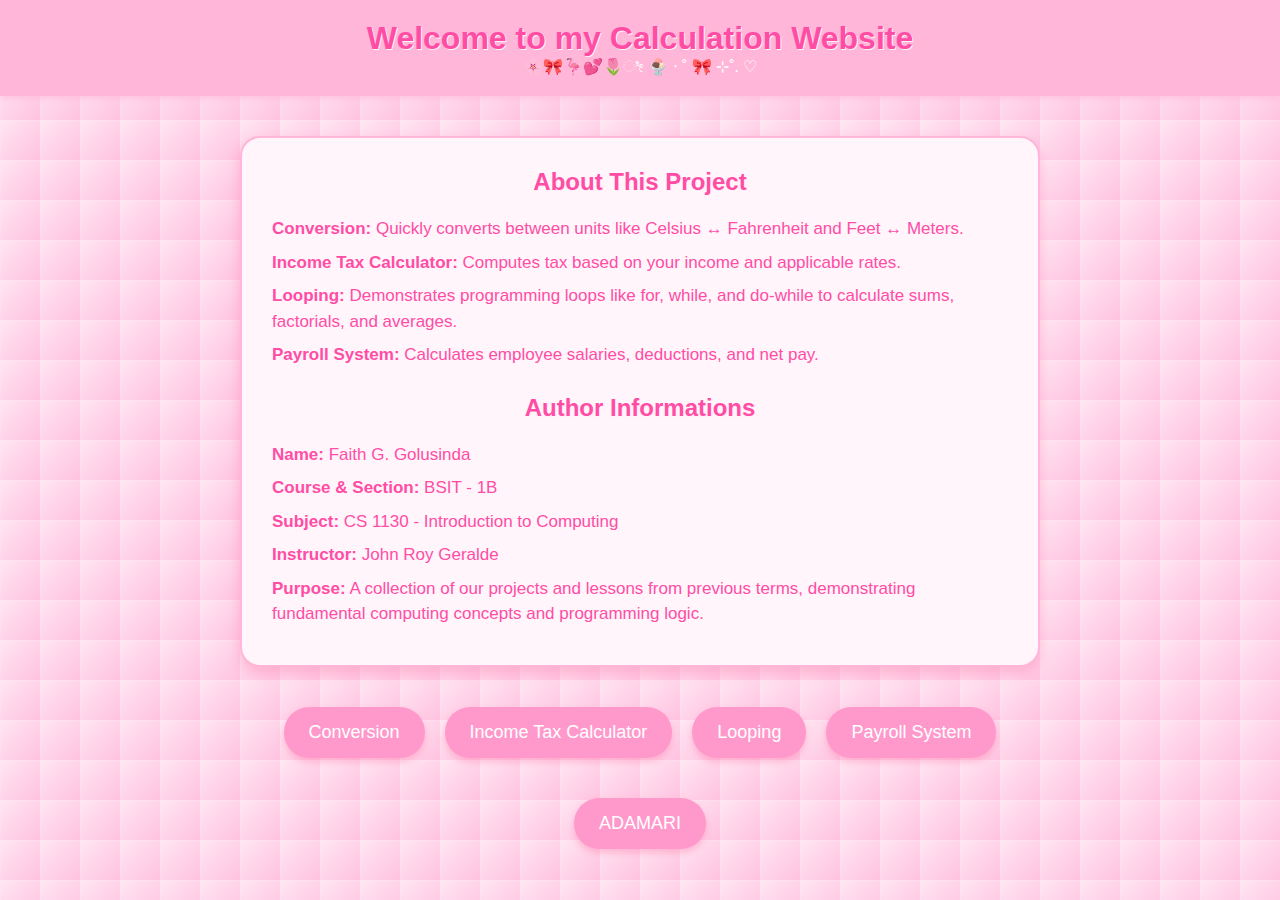
<file: index.html>
<!DOCTYPE html>
<html lang="en">
<head>
    <meta charset="UTF-8">
    <meta name="viewport" content="width=device-width, initial-scale=1.0">
    <title>WEB PROJECT</title>
    <link rel="stylesheet" href="style.css">
</head>
<body>

    <header>
        <h1>Welcome to my Calculation Website</h1>
        <p>🌸🎀🦩💕🌷ೀ 🍨 ‧ ˚ 🎀 ⊹˚. ♡</p>
    </header>

    <div class="info-box">
        <h2>About This Project</h2>
        <p><strong>Conversion:</strong> Quickly converts between units like Celsius ↔ Fahrenheit and Feet ↔ Meters.</p>
        <p><strong>Income Tax Calculator:</strong> Computes tax based on your income and applicable rates.</p>
        <p><strong>Looping:</strong> Demonstrates programming loops like for, while, and do-while to calculate sums, factorials, and averages.</p>
        <p><strong>Payroll System:</strong> Calculates employee salaries, deductions, and net pay.</p>
        <br>
        <h2>Author Informations</h2>
        <p><strong>Name:</strong> Faith G. Golusinda</p>
        <p><strong>Course & Section:</strong> BSIT - 1B</p>
        <p><strong>Subject:</strong> CS 1130 - Introduction to Computing</p>
        <p><strong>Instructor:</strong> John Roy Geralde</p>
        <p><strong>Purpose:</strong> A collection of our projects and lessons from previous terms, demonstrating fundamental computing concepts and programming logic.</p>
    </div>

    <div class="menu">
        <button onclick="openPage('conversion.html')">Conversion</button>
        <button onclick="openPage('incometax.html')">Income Tax Calculator</button>
        <button onclick="openPage('looping.html')">Looping</button>
        <button onclick="openPage('payroll.html')">Payroll System</button>
    </div>

    <div class="alrt">
        <button onclick="issuealert()">ADAMARI</button>
    </div>

    <script>
        function openPage(page) {
            window.location.href = page;
        }

        function issuealert() {
            alert("ᥫ᭡.🍥⋆🐇་༘🌷.ೃ࿔ Developed By: Faith G. Golusinda ᥫ᭡.🍥⋆🐇་༘🌷.ೃ࿔");
        }
    </script>

</body>
</html>
</file>
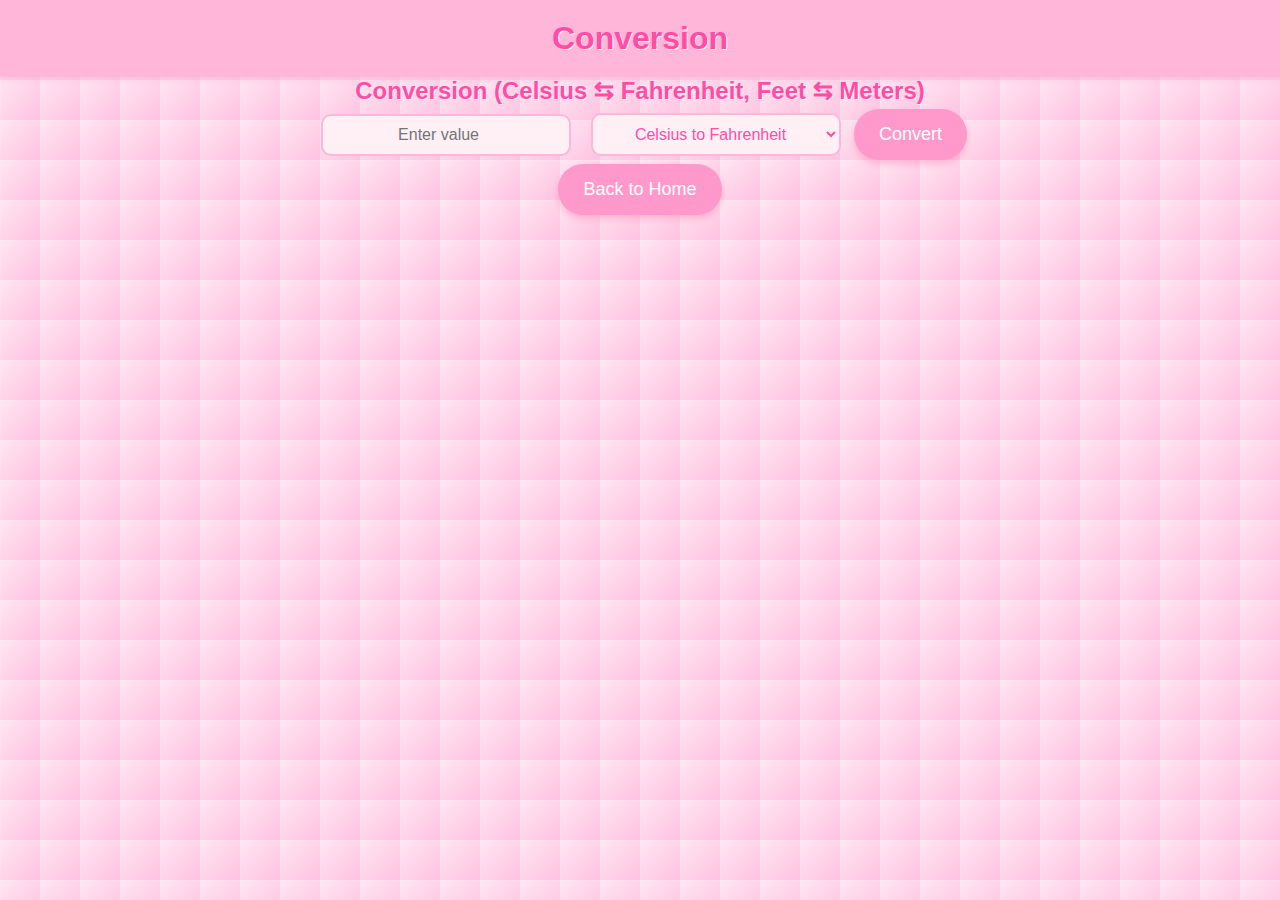
<file: conversion.html>
<!DOCTYPE html>
<html lang="en">
<head>
<meta charset="UTF-8">
<meta name="viewport" content="width=device-width, initial-scale=1.0">
<header>
    <h1>Conversion</h1>
</header>
<title>CONVERSION</title>
<link rel="stylesheet" href="style.css">
</head>
<body>
<h2>Conversion (Celsius ⇆ Fahrenheit, Feet ⇆ Meters)</h2>

<div class="converter">
    <input type="number" id="valueInput" placeholder="Enter value">
    <select id="conversionType">
        <option value="CtoF">Celsius to Fahrenheit</option>
        <option value="FtoC">Fahrenheit to Celsius</option>
        <option value="MtoF">Meters to Feet</option>
        <option value="FtoM">Feet to Meters</option>
    </select>
    <button onclick="convert()">Convert</button>
    <h3 id="result"></h3>
</div>

<div class="back-home">
    <button onclick="window.location.href='index.html'">Back to Home</button>
</div>

<script>
function convert() {
    let value = parseFloat(document.getElementById("valueInput").value);
    let type = document.getElementById("conversionType").value;
    let result = "";

    if (isNaN(value)) {
        document.getElementById("result").innerText = "Please enter a valid number.";
        return;
    }

    switch (type) {
        case "CtoF":
            result = (value * 9/5 + 32).toFixed(2) + " °F";
            break;
        case "FtoC":
            result = ((value - 32) * 5/9).toFixed(2) + " °C";
            break;
        case "MtoF":
            result = (value * 3.28084).toFixed(2) + " ft";
            break;
        case "FtoM":
            result = (value / 3.28084).toFixed(2) + " m";
            break;
    }

    document.getElementById("result").innerText = "Result: " + result;
}
</script>
</body>
</html>
</file>
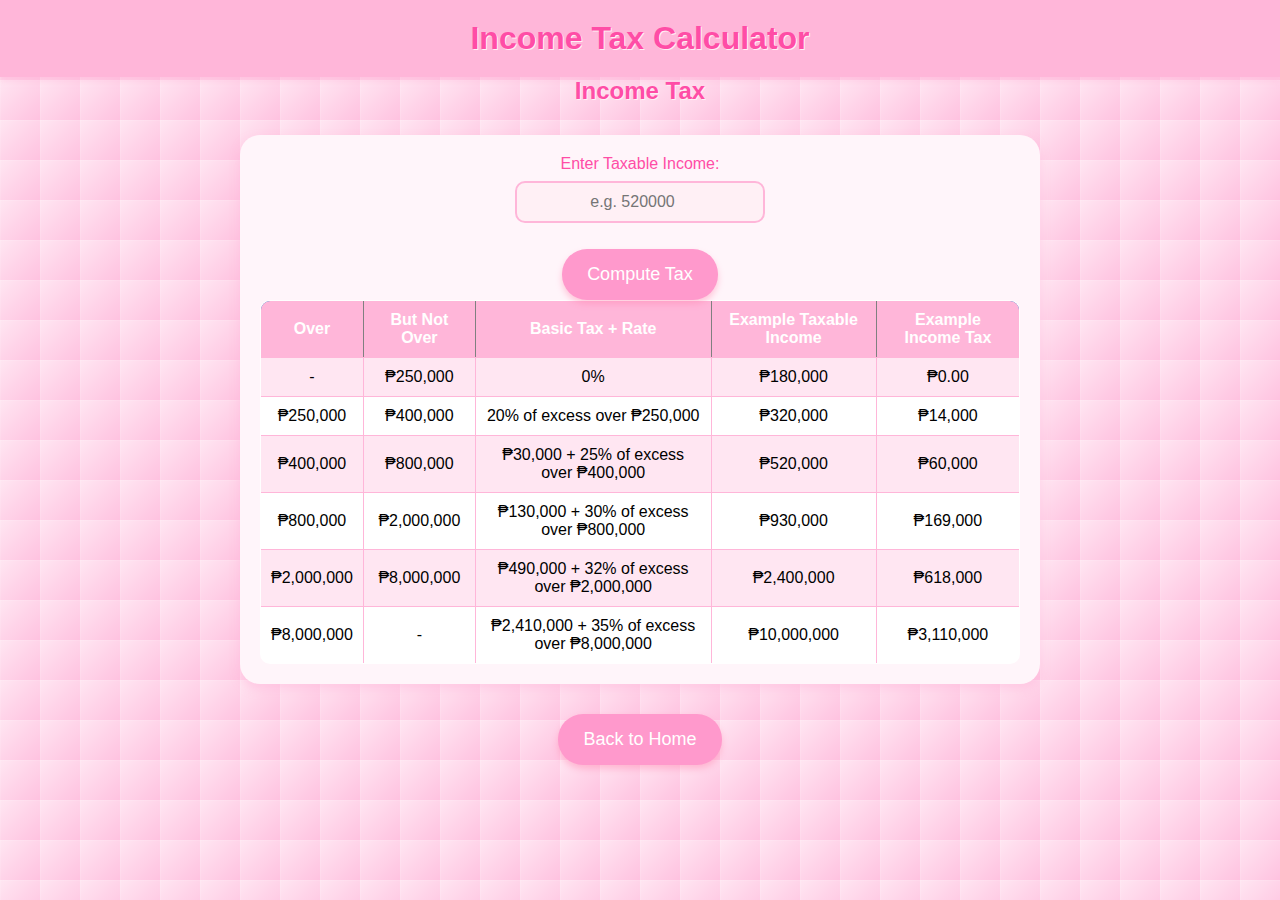
<file: incometax.html>
<!DOCTYPE html>
<html lang="en">
<head>
<meta charset="UTF-8">
<meta name="viewport" content="width=device-width, initial-scale=1.0">
<header>
    <h1>Income Tax Calculator</h1>
</header>
<title>INCOME TAX CALCULATOR</title>
<link rel="stylesheet" href="style.css">
</head>
<body>
<h2>Income Tax</h2>

<div class="container">
    <label>Enter Taxable Income:</label><br>
    <input type="number" id="income" placeholder="e.g. 520000"><br><br>
    <button onclick="computeTax()">Compute Tax</button>

    <h3 id="result"></h3>

    <table border="1" cellpadding="8" cellspacing="0" style="margin:auto; background:white; color:black;">
        <tr style="background:#007acc; color:white;">
            <th>Over</th>
            <th>But Not Over</th>
            <th>Basic Tax + Rate</th>
            <th>Example Taxable Income</th>
            <th>Example Income Tax</th>
        </tr>
        <tr><td>-</td><td>₱250,000</td><td>0%</td><td>₱180,000</td><td>₱0.00</td></tr>
        <tr><td>₱250,000</td><td>₱400,000</td><td>20% of excess over ₱250,000</td><td>₱320,000</td><td>₱14,000</td></tr>
        <tr><td>₱400,000</td><td>₱800,000</td><td>₱30,000 + 25% of excess over ₱400,000</td><td>₱520,000</td><td>₱60,000</td></tr>
        <tr><td>₱800,000</td><td>₱2,000,000</td><td>₱130,000 + 30% of excess over ₱800,000</td><td>₱930,000</td><td>₱169,000</td></tr>
        <tr><td>₱2,000,000</td><td>₱8,000,000</td><td>₱490,000 + 32% of excess over ₱2,000,000</td><td>₱2,400,000</td><td>₱618,000</td></tr>
        <tr><td>₱8,000,000</td><td>-</td><td>₱2,410,000 + 35% of excess over ₱8,000,000</td><td>₱10,000,000</td><td>₱3,110,000</td></tr>
    </table>
</div>

<div class="back-home"></div>
    <button onclick="window.location.href='index.html'">Back to Home</button>
</div>

<script>
function computeTax() {
    let income = parseFloat(document.getElementById("income").value);
    let tax = 0;

    if (isNaN(income) || income < 0) {
        document.getElementById("result").innerText = "Please enter a valid income.";
        return;
    }

    if (income <= 250000) tax = 0;
    else if (income <= 400000) tax = (income - 250000) * 0.20;
    else if (income <= 800000) tax = 30000 + (income - 400000) * 0.25;
    else if (income <= 2000000) tax = 130000 + (income - 800000) * 0.30;
    else if (income <= 8000000) tax = 490000 + (income - 2000000) * 0.32;
    else tax = 2410000 + (income - 8000000) * 0.35;

    document.getElementById("result").innerHTML = `
        <br><strong>Taxable Income:</strong> ₱${income.toLocaleString()}<br>
        <strong>Income Tax:</strong> ₱${tax.toLocaleString(undefined, {minimumFractionDigits:2})}
    `;
}
</script>
</body>
</html>
</file>
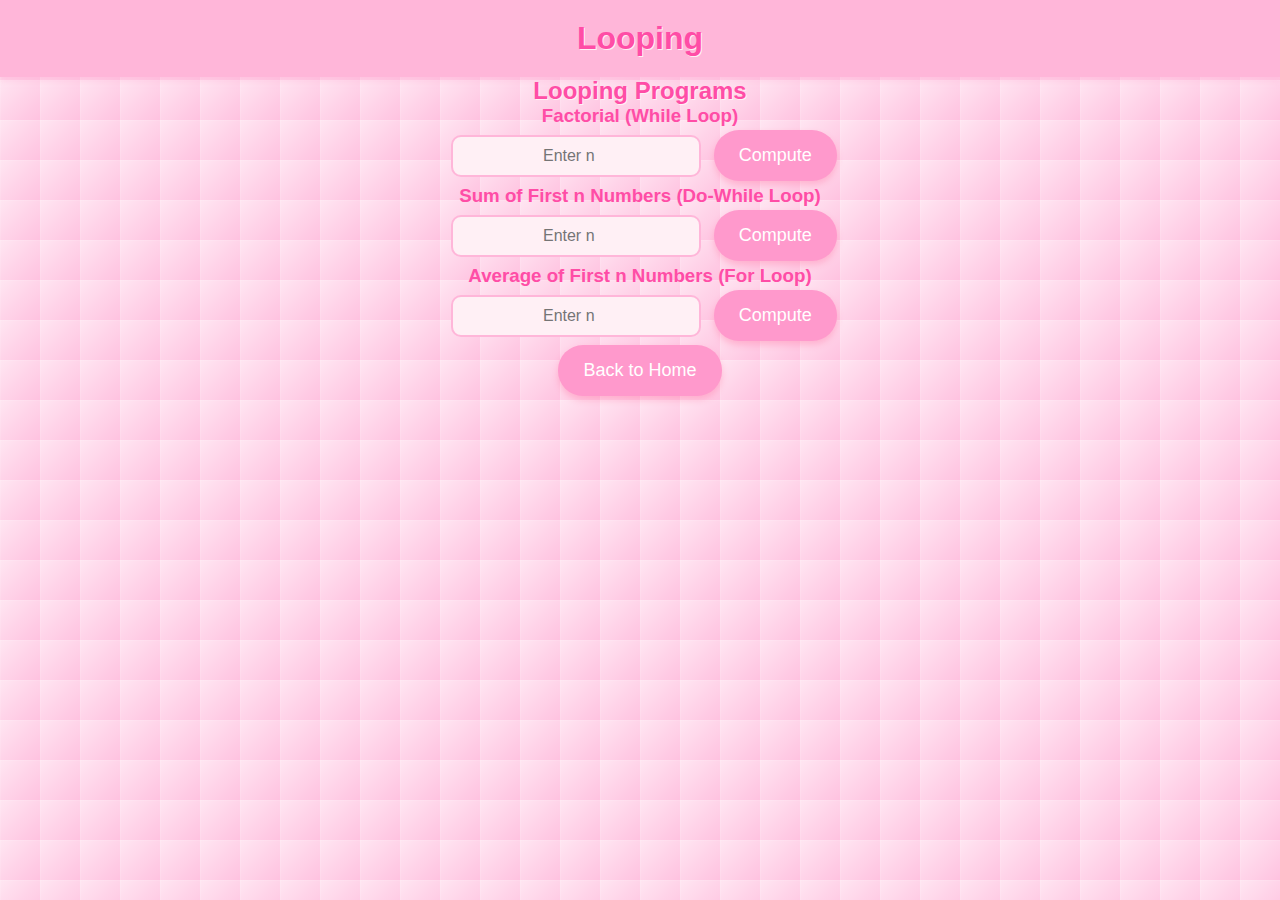
<file: looping.html>
<!DOCTYPE html>
<html lang="en">
<head>
<meta charset="UTF-8">
<meta name="viewport" content="width=device-width, initial-scale=1.0">
<header>
    <h1>Looping</h1>
</header>
<title>LOOPING</title>
<link rel="stylesheet" href="style.css">
</head>
<body>
<h2>Looping Programs</h2>

<h3>Factorial (While Loop)</h3>
<input type="number" id="factNum" placeholder="Enter n">
<button onclick="factorial()">Compute</button>
<p id="factRes"></p>

<h3>Sum of First n Numbers (Do-While Loop)</h3>
<input type="number" id="sumNum" placeholder="Enter n">
<button onclick="sumNumbers()">Compute</button>
<p id="sumRes"></p>

<h3>Average of First n Numbers (For Loop)</h3>
<input type="number" id="avgNum" placeholder="Enter n">
<button onclick="average()">Compute</button>
<p id="avgRes"></p>

<div class="back-home"></div>
    <button onclick="window.location.href='index.html'">Back to Home</button>
</div>

<script>
function factorial() {
    let n = parseInt(document.getElementById("factNum").value);
    let i = 1, result = 1;
    while (i <= n) {
        result *= i;
        i++;
    }
    document.getElementById("factRes").innerText = "Factorial = " + result;
}

function sumNumbers() {
    let n = parseInt(document.getElementById("sumNum").value);
    let sum = 0, i = 1;
    do {
        sum += i;
        i++;
    } while (i <= n);
    document.getElementById("sumRes").innerText = "Sum = " + sum;
}

function average() {
    let n = parseInt(document.getElementById("avgNum").value);
    let sum = 0;
    for (let i = 1; i <= n; i++) sum += i;
    document.getElementById("avgRes").innerText = "Average = " + (sum / n);
}
</script>
</body>
</html>
</file>
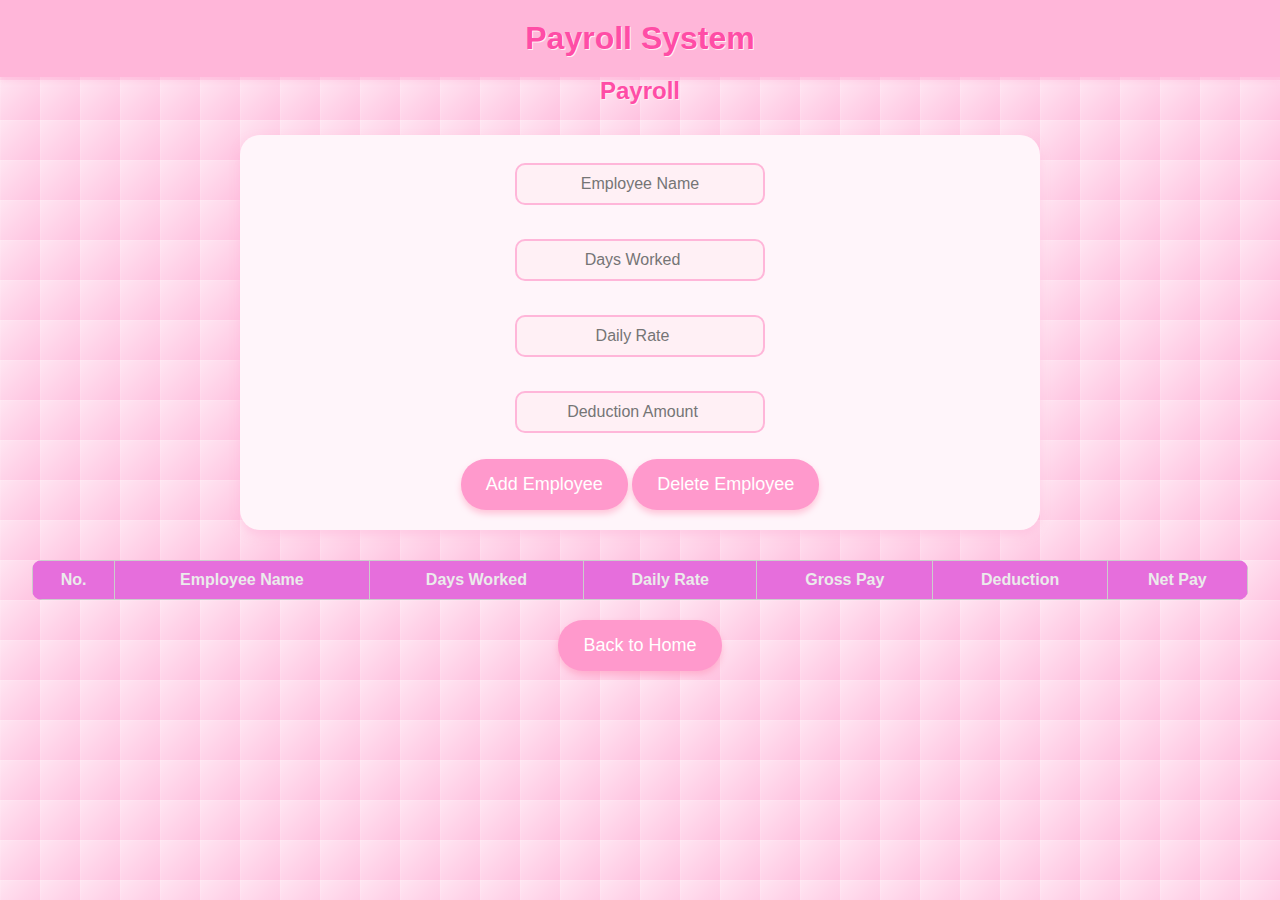
<file: payroll.html>
<!DOCTYPE html>
<html lang="en">
<head>
<meta charset="UTF-8">
<meta name="viewport" content="width=device-width, initial-scale=1.0">
<header>
    <h1>Payroll System</h1>
</header>
<title>PAYROLL SYSTEM</title>
<link rel="stylesheet" href="style.css">
<style>
    table {
        width: 95%;
        margin: 20px auto;
        border-collapse: collapse;
        background: rgb(226, 163, 228);
        color: rgb(255, 255, 255);
    }
    th {
        background: #e66edc;
        color: rgb(235, 235, 235);
    }
    td, th {
        padding: 10px;
        border: 1px solid #ccc;
        text-align: center;
    }
</style>
</head>
<body>
<h2>Payroll</h2>

<div class="container">
    <input type="text" id="empName" placeholder="Employee Name"><br><br>
    <input type="number" id="daysWorked" placeholder="Days Worked"><br><br>
    <input type="number" id="dailyRate" placeholder="Daily Rate"><br><br>
    <input type="number" id="deduction" placeholder="Deduction Amount"><br><br>

    <button onclick="addEmployee()">Add Employee</button>
    <button onclick="deleteEmployee()">Delete Employee</button>
</div>

<table id="payrollTable">
    <thead>
        <tr>
            <th>No.</th>
            <th>Employee Name</th>
            <th>Days Worked</th>
            <th>Daily Rate</th>
            <th>Gross Pay</th>
            <th>Deduction</th>
            <th>Net Pay</th>
        </tr>
    </thead>
    <tbody></tbody>
</table>

<div class="back-home"></div>
    <button onclick="window.location.href='index.html'">Back to Home</button>
</div>

<script>
let employees = [];

function addEmployee() {
    const name = document.getElementById('empName').value;
    const days = parseFloat(document.getElementById('daysWorked').value);
    const rate = parseFloat(document.getElementById('dailyRate').value);
    const deduct = parseFloat(document.getElementById('deduction').value);

    if (!name || isNaN(days) || isNaN(rate) || isNaN(deduct)) {
        alert("Please fill out all fields correctly.");
        return;
    }

    const gross = days * rate;
    const net = gross - deduct;

    employees.push({ name, days, rate, gross, deduct, net });
    renderTable();

    // clear input fields
    document.getElementById('empName').value = '';
    document.getElementById('daysWorked').value = '';
    document.getElementById('dailyRate').value = '';
    document.getElementById('deduction').value = '';
}

function deleteEmployee() {
    const lineNum = parseInt(prompt("Enter the line number to delete:"));
    if (isNaN(lineNum) || lineNum < 1 || lineNum > employees.length) {
        alert("Invalid line number.");
        return;
    }
    employees.splice(lineNum - 1, 1);
    renderTable();
}

function renderTable() {
    const tbody = document.querySelector("#payrollTable tbody");
    tbody.innerHTML = "";
    employees.forEach((emp, index) => {
        const row = `
            <tr>
                <td>${index + 1}</td>
                <td>${emp.name}</td>
                <td>${emp.days}</td>
                <td>₱${emp.rate.toFixed(2)}</td>
                <td>₱${emp.gross.toFixed(2)}</td>
                <td>₱${emp.deduct.toFixed(2)}</td>
                <td>₱${emp.net.toFixed(2)}</td>
            </tr>
        `;
        tbody.innerHTML += row;
    });
}
</script>
</body>
</html>
</file>
<file: style.css>
* {
    box-sizing: border-box;
    margin: 0;
    padding: 0;
}

body {
    font-family: 'Comic Sans MS', sans-serif;
    color: #ff4da6;
    text-align: center;
    margin: 0;
    padding: 0;
    background-attachment: fixed;
    background-color: #ffc0cb; 
    background-image: 
        linear-gradient(to right, rgba(255,255,255,0.1) 1px, transparent 1px),
        linear-gradient(to bottom, rgba(255,255,255,0.1) 1px, transparent 1px),
        linear-gradient(to bottom right, #ffe6f2, #ffc2e0); 
    background-size: 40px 40px; 
}

.info-box {
    background-color: #fff5fa;
    border: 2px solid #ffb6d9;
    border-radius: 20px;
    padding: 30px;
    max-width: 800px;
    margin: 40px auto;
    box-shadow: 0 6px 12px rgba(255, 128, 171, 0.4);
    color: #ff4da6;
    text-align: left;
}

.info-box h2 {
    text-align: center;
    margin-bottom: 20px;
    color: #ff4da6;
    text-shadow: 1px 1px #fff0f5;
}

.info-box p {
    margin: 8px 0;
    font-size: 17px;
    line-height: 1.5;
}

header {
    background-color: #ffb6d9;
    color: white;
    padding: 20px;
    box-shadow: 0 3px 6px rgba(255, 182, 217, 0.6);
    width: 100%;
}

h1, h2 {
    color: #ff4da6;
    text-shadow: 1px 1px #fff0f5;
    word-wrap: break-word;
}

.menu {
    margin: 40px auto;
    display: flex;
    flex-wrap: wrap;
    justify-content: center;
    gap: 20px;
    max-width: 90%;
}

button {
    background-color: #ff99cc;
    color: white;
    border: none;
    border-radius: 25px;
    padding: 15px 25px;
    font-size: 18px;
    cursor: pointer;
    transition: all 0.3s ease;
    box-shadow: 0 4px 6px rgba(255, 128, 171, 0.4);
    white-space: normal;
    word-break: break-word;
}

button:hover {
    background-color: #ff66b3;
    transform: scale(1.05);
    box-shadow: 0 6px 10px rgba(255, 128, 171, 0.6);
}

input, select {
    border: 2px solid #ffb6d9;
    border-radius: 10px;
    padding: 10px;
    font-size: 16px;
    outline: none;
    width: 250px;
    text-align: center;
    margin: 8px;
    background-color: #fff0f5;
    color: #ff4da6;
    max-width: 90%;
}

input:focus {
    border-color: #ff66b3;
    box-shadow: 0 0 10px #ff99cc;
}

.container {
    background-color: #fff5fa;
    padding: 20px;
    margin: 30px auto;
    width: 90%;
    max-width: 800px;
    border-radius: 20px;
    box-shadow: 0 5px 10px rgba(255, 182, 217, 0.5);
    overflow-x: auto;
}

table {
    width: 100%;
    margin: 20px auto;
    border-collapse: collapse;
    background-color: #fff0f5;
    color: #ff4da6;
    border-radius: 10px;
    overflow: hidden;
    table-layout: auto;
    word-wrap: break-word;
}

th {
    background-color: #ffb6d9;
    color: white;
    padding: 10px;
}

td {
    border: 1px solid #ffb6d9;
    padding: 10px;
}

tr:nth-child(even) {
    background-color: #ffe6f2;
}

@media (max-width: 600px) {
    button, input, select {
        width: 90%;
        font-size: 16px;
    }

    .menu {
        flex-direction: column;
        align-items: center;
    }

    .container {
        width: 95%;
    }

    table {
        font-size: 14px;
    }
}
</file>
